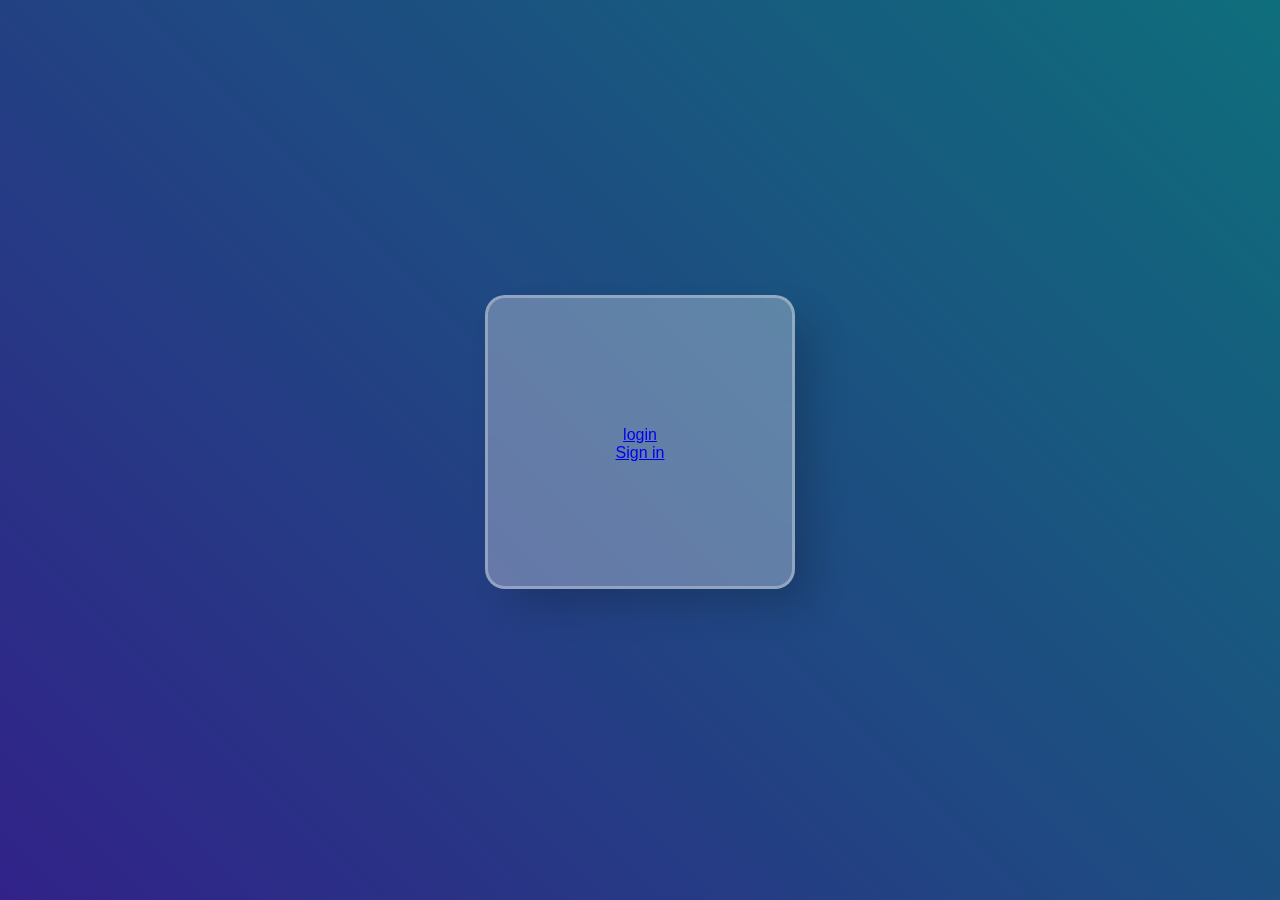
<file: index.html>
<html>
    <link rel="stylesheet" href="index.css">
    <div class="container">
        <form >
            
            <a href="login.html">login</a>
            <br>
            <a href="signin.html">Sign in</a>
        </form>


</html>
</file>
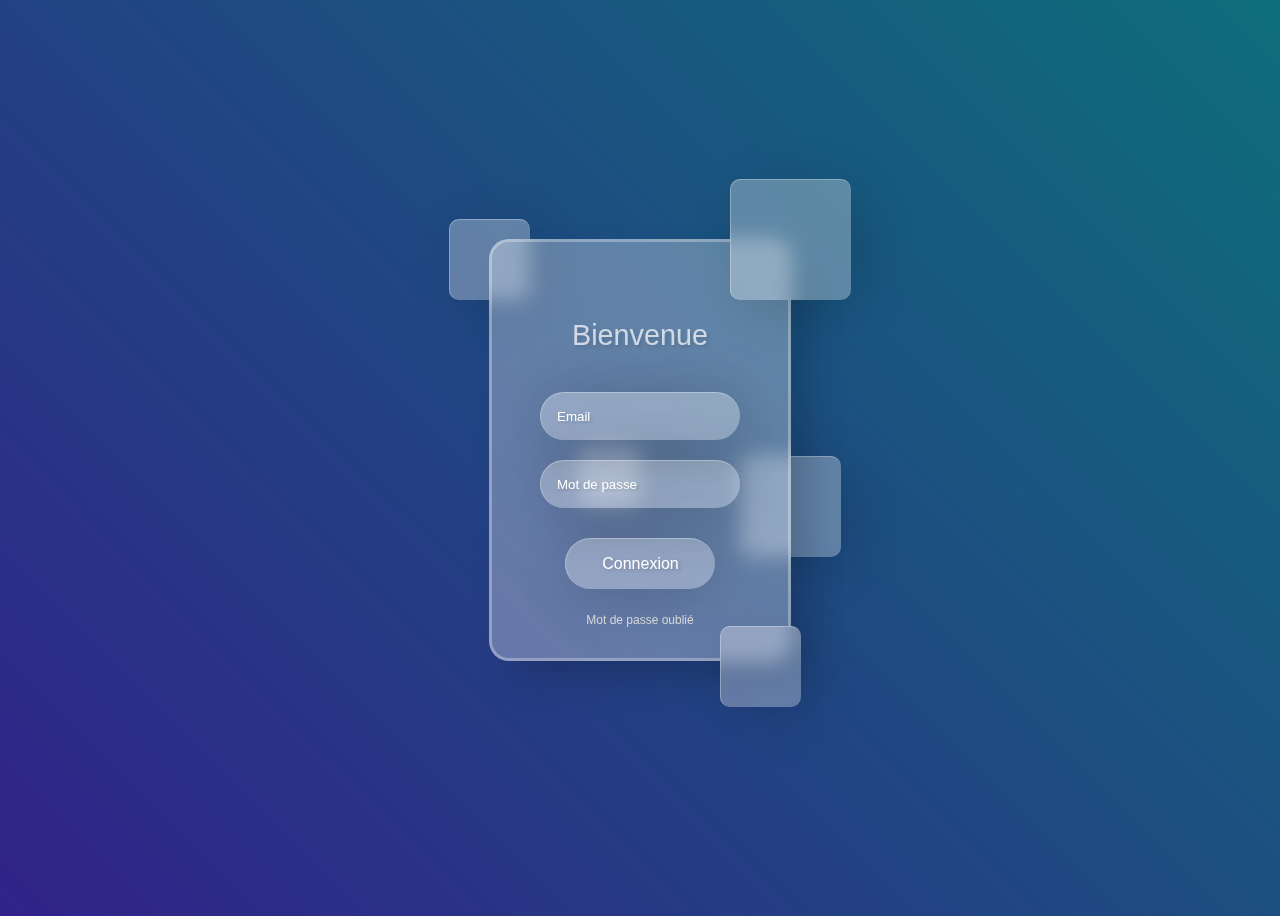
<file: login.html>
<html>
    <link rel="stylesheet" href="login.css">
<div class="container">
    <form >
      <p>Bienvenue</p>
      <input type="email" placeholder="Email"><br>
      <input type="password" placeholder="Mot de passe"><br>
      <input type="button" value="Connexion"><br>
      <a href="#">Mot de passe oublié</a>
    </form>
  
    <div class="drop drop-1"></div>
    <div class="drop drop-2"></div>
    <div class="drop drop-3"></div>
    <div class="drop drop-4"></div>
    <div class="drop drop-5"></div>
  </div>
  </html>
</file>
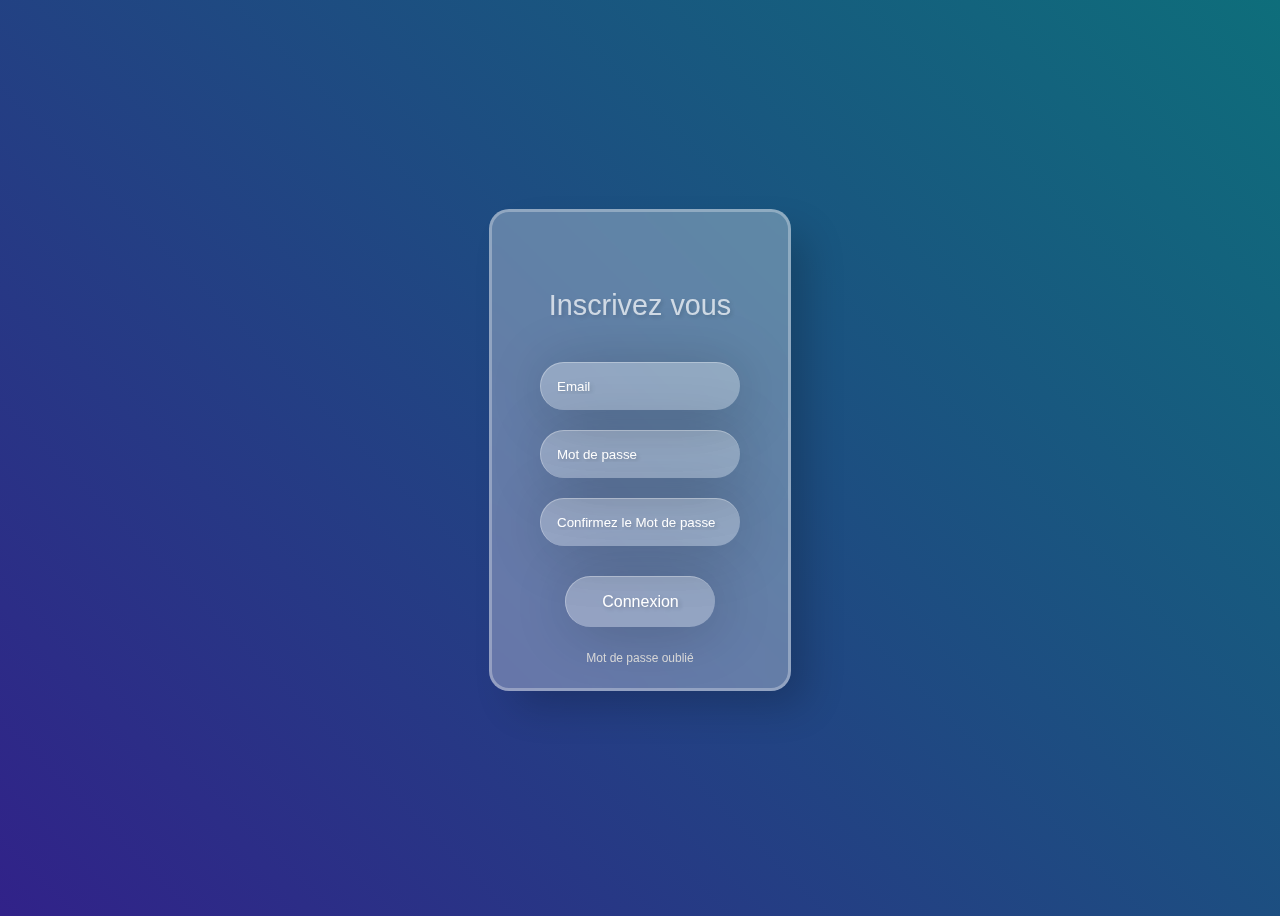
<file: signin.html>
<html>
    <link rel="stylesheet" href="signin.css">
<div class="container">
    <form >
      <p>Inscrivez vous</p>
      <input type="email" placeholder="Email"><br>
      <input type="password" placeholder="Mot de passe"><br>
      <input type="password" placeholder="Confirmez le Mot de passe"><br>
      <input type="button" value="Connexion"><br>
      <a href="#">Mot de passe oublié</a>
    </form>
  
    
  </div>
  </html>
</file>
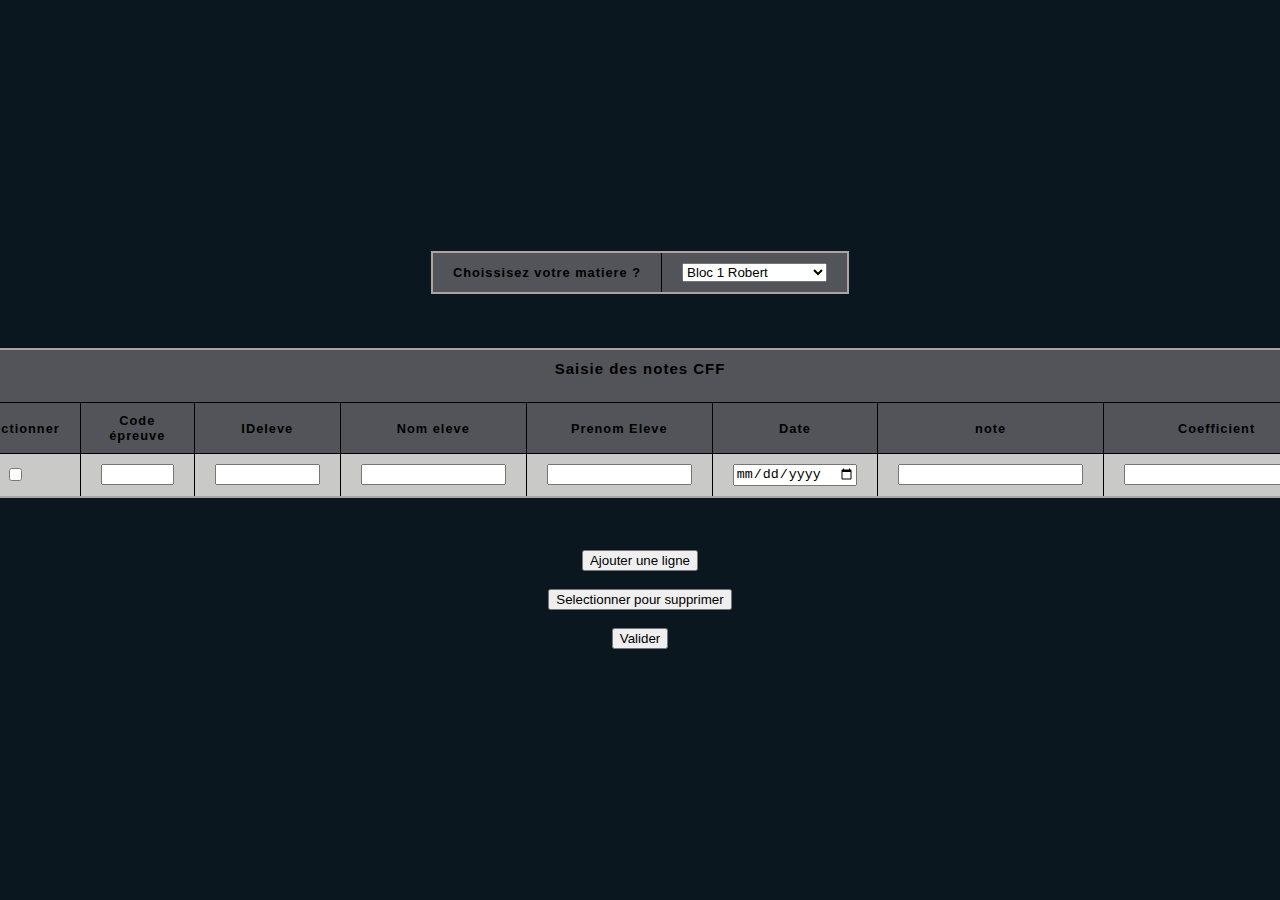
<file: Projet Robert/formulaire debut3.html>
<html>
 <head>
  <link href="minimal_table1.css" rel="stylesheet" type="text/css">
  <link href="fond_ecran1.css" rel="stylesheet" type="text/css">
  <script src="https://code.jquery.com/jquery-3.4.1.min.js"></script>
  <script src="Java.js" type="text/javascript"></script>

</head> 
    
         
  
    
    <body>
      
      
      <center>
        <form method="post" action="file:///C:/Users/thoma/OneDrive/Documents/Projet%20Robert/traitement.php">
            <p>
              <p></p><table>
               
                    <tbody><tr>
                      <th><label for="pays">Choissisez votre matiere ?</label></th>
                      <th><select name="BTS" id="BTS">
                            <option value="Bloc 1 Robert">Bloc 1 Robert</option>
                            <option value="Bloc 1 Roubeau">Bloc 1 Roubeau</option>
                            <option value="Bloc 2">Bloc 2</option>
                            <option value="Bloc 3 Roubeau">Bloc 3 Roubeau</option>
                            <option value="Bloc 3 DAMICOT">Bloc 3 DAMICOT</option>
                            <option value="CEJM">CEJM</option>
                            <option value="Anglais">Anglais</option>
                            <option value="Culture Generale">Culture Generale</option>
                            <option value="Atelier Professionnel">Atelier Professionnel</option>
                    </optgroup></select></th>
            
         
         
        </tr>
      </tbody>
    </table>
         <br>
         <br>
         <br>
         <table class="test">
          <tbody>
            <tr>
          <th colspan="8"><h3>Saisie des notes CFF</h3></th>
            </tr>
              <tr>
                <th>Sélectionner</th>
                <th>Code épreuve</th>
                <th>IDeleve</th>
                <th>Nom eleve</th>
                <th>Prenom Eleve</th>
                <th>Date </th>
                <th>note</th>
                <th> Coefficient </th>
              </tr>
              
              <tr>
                <td><input type="checkbox" name="select"> </td>
                <td><input type="text" id="Codeepreuve" name="Code epreuve" value=" " maxlength="4" size="6"> </td>
                <td> <input type="text" id="NumeroEleve" name="Numero Eleve" value=" " maxlength="8" size="10"></td>
                <td> <input type="text" id="Nomeleve" name="Nom eleve" value=" " maxlength="20" size="15"></td>
                <td> <input type="text" id="PrenomEleve" name="Prenom Eleve" value=" " maxlength="20" size="15"></td>
                <td><input type="date" id="date"> </td>
                <td> <input type="number" id="note" step="any" maxlength="5" size="6"> </td>
                <td> <input type="number" id="Coefficient" step="any" maxlength="5" size="6"> </td>
              </tr>
              
        </tbody></table>
        <br>
        <br>
    </p><center> <input type="button" class="add" value="Ajouter une ligne"></center>
    <br>
    <center><button type="button" class="delete">Selectionner pour supprimer</button></center>
    <br>
    <center> <input type="button" class="valider" value="Valider"></center>
    
</form>
</center>
</body>
</html>
</file>
<file: index.css>
body {
    background: linear-gradient(45deg, #312289, #0e6e7b);
    height: 100vh;
    font-family: arial, sans-serif;
    display: flex;
    align-items: center;
    justify-content: center;
    font-family: Arial, Helvetica, sans-serif;
    margin: auto;
  }
  form{
    background: rgba(255, 255, 255, .3);
    padding: 8rem;
    height: 32px;
    border-radius: 20px;
    border-left: 3px solid rgba(255, 255, 255, .3);
    border-top: 3px solid rgba(255, 255, 255, .3);
    border-right: 3px solid rgba(255, 255, 255, .3);
    border-bottom:  3px solid rgba(255, 255, 255, .3);
    /*effet cool*/
    backdrop-filter: blur(10px);
    -webkit-backdrop-filter: blur(10px);
    -moz-backdrop-filter: blur(10px);
    box-shadow: 20px 20px 40px -6px rgba(0, 0, 0, .2);
    text-align: center;
  }

 

 


  input[type="button"]{
    cursor: pointer;
    margin-top: 10px;
    font-size: 1rem;
    width: 150px;
}
</file>
<file: login.css>
body {
    background: linear-gradient(45deg, #312289, #0e6e7b);
    height: 100vh;
    font-family: arial, sans-serif;
    display: flex;
    align-items: center;
    justify-content: center;
    font-family: Arial, Helvetica, sans-serif;
  }
  
  .container {
    position: relative;
  }


  form{
    background: rgba(255, 255, 255, .3);
    padding: 3rem;
    height: 320px;
    border-radius: 20px;
    border-left: 3px solid rgba(255, 255, 255, .3);
    border-top: 3px solid rgba(255, 255, 255, .3);
    border-right: 3px solid rgba(255, 255, 255, .3);
    border-bottom:  3px solid rgba(255, 255, 255, .3);
    /*effet cool*/
    backdrop-filter: blur(10px);
    -webkit-backdrop-filter: blur(10px);
    -moz-backdrop-filter: blur(10px);
    box-shadow: 20px 20px 40px -6px rgba(0, 0, 0, .2);
    text-align: center;
  }

  p{
   color: white;
   font-weight: 500;
   opacity: .7; 
   font-size: 1.8rem;
   margin-bottom: 40px;
   text-shadow: 2px 2px 4px rgba(0, 0, 0, .2);
  }

  a{
    color: ddd;
    text-decoration: none;
    font-size: 12px;
    transition: all .3s;
  }

  a:hover {
    text-shadow: 2px 2px 6px rgba(0, 0, 0);
  }

  input{
    background: transparent;
    border: none;
    border-left: 1px solid rgba(255, 255, 255, .3);
    border-top: 1px solid rgba(255, 255, 255, .3);
    padding: 1rem;
    width: 200px;
    border-radius: 50px;
    backdrop-filter: blur(5px);
    -webkit-backdrop-filter: blur(5px);
    -moz-backdrop-filter: blur(5px);
    box-shadow: 4px 4px 60px rgba(0, 0, 0, .2);
    color: white;
    font-weight: 500;
    text-shadow: 2px 2px 4px rgba(0, 0, 0, .2);
    transition: all .3s;
    margin-bottom: 1.5em;
  }

::placeholder{
    color: white; 
}

input:hover,
input[type="email"]:focus{font-size: 20px;}
input[type="password"]:focus {
    background: rgba(0, 0, 0, .1);
    box-shadow: 4px 4px 60px 8px rgba(0, 0, 0, .2);
}

input[type="button"]{
    cursor: pointer;
    margin-top: 10px;
    font-size: 1rem;
    width: 150px;
}

.drop{
    background: rgba(255, 255, 255, .3);
    backdrop-filter: blur(10px);
    -webkit-backdrop-filter: blur(10px);
    -moz-backdrop-filter: blur(10px);
    position: absolute;
    border-left: 1px solid rgba(255, 255, 255, .3);
    border-top: 1px solid rgba(255, 255, 255, .3); 
    border-radius: 10px;
    box-shadow: 10px 10px 60px -8px rgba(0, 0, 0, .2);
}

.drop-1{
    height: 80px; width: 80px;
    top: -20px; left:-40px;
    z-index: -1;
}
.drop-2 {
    height: 80px; width: 80px;
    bottom: -30px; right: -10px;
  }
  
  .drop-3 {
    height: 100px; width: 100px;
    bottom: 120px; right: -50px;
    z-index: -1;
  }
  
  .drop-4 {
    height: 120px; width: 120px;
    top: -60px; right: -60px;
  }
  
  .drop-5 {
    height: 60px; width: 60px;
    bottom: 170px; left: 90px;
    z-index: -1;
  }
</file>
<file: signin.css>
body {
    background: linear-gradient(45deg, #312289, #0e6e7b);
    height: 100vh;
    font-family: arial, sans-serif;
    display: flex;
    align-items: center;
    justify-content: center;
    font-family: Arial, Helvetica, sans-serif;
  }
  
  .container {
    position: relative;
  }


  form{
    background: rgba(255, 255, 255, .3);
    padding: 3rem;
    height: 380px;
    border-radius: 20px;
    border-left: 3px solid rgba(255, 255, 255, .3);
    border-top: 3px solid rgba(255, 255, 255, .3);
    border-right: 3px solid rgba(255, 255, 255, .3);
    border-bottom:  3px solid rgba(255, 255, 255, .3);
    /*effet cool*/
    backdrop-filter: blur(10px);
    -webkit-backdrop-filter: blur(10px);
    -moz-backdrop-filter: blur(10px);
    box-shadow: 20px 20px 40px -6px rgba(0, 0, 0, .2);
    text-align: center;
  }

  p{
   color: white;
   font-weight: 500;
   opacity: .7; 
   font-size: 1.8rem;
   margin-bottom: 40px;
   text-shadow: 2px 2px 4px rgba(0, 0, 0, .2);
  }

  a{
    color: ddd;
    text-decoration: none;
    font-size: 12px;
    transition: all .3s;
  }

  a:hover {
    text-shadow: 2px 2px 6px rgba(0, 0, 0);
  }

  input{
    background: transparent;
    border: none;
    border-left: 1px solid rgba(255, 255, 255, .3);
    border-top: 1px solid rgba(255, 255, 255, .3);
    padding: 1rem;
    width: 200px;
    border-radius: 50px;
    backdrop-filter: blur(5px);
    -webkit-backdrop-filter: blur(5px);
    -moz-backdrop-filter: blur(5px);
    box-shadow: 4px 4px 60px rgba(0, 0, 0, .2);
    color: white;
    font-weight: 500;
    text-shadow: 2px 2px 4px rgba(0, 0, 0, .2);
    transition: all .3s;
    margin-bottom: 1.5em;
  }

::placeholder{
    color: white; 
}

input:hover,
input[type="email"]:focus{font-size: 20px;}
input[type="password"]:focus {
    background: rgba(0, 0, 0, .1);
    box-shadow: 4px 4px 60px 8px rgba(0, 0, 0, .2);
}

input[type="button"]{
    cursor: pointer;
    margin-top: 10px;
    font-size: 1rem;
    width: 150px;
}

.drop{
    background: rgba(255, 255, 255, .3);
    backdrop-filter: blur(10px);
    -webkit-backdrop-filter: blur(10px);
    -moz-backdrop-filter: blur(10px);
    position: absolute;
    border-left: 1px solid rgba(255, 255, 255, .3);
    border-top: 1px solid rgba(255, 255, 255, .3); 
    border-radius: 10px;
    box-shadow: 10px 10px 60px -8px rgba(0, 0, 0, .2);
}

.drop-1{
    height: 80px; width: 80px;
    top: -20px; left:-40px;
    z-index: -1;
}
.drop-2 {
    height: 80px; width: 80px;
    bottom: -30px; right: -10px;
  }
  
  .drop-3 {
    height: 100px; width: 100px;
    bottom: 120px; right: -50px;
    z-index: -1;
  }
  
  .drop-4 {
    height: 120px; width: 120px;
    top: -60px; right: -60px;
  }
  
  .drop-5 {
    height: 60px; width: 60px;
    bottom: 170px; left: 90px;
    z-index: -1;
  }
</file>
<file: Projet Robert/minimal_table1.css>
html {
    font-family: sans-serif;
  }
  
  table {
    border-collapse: collapse;
    border: 2px solid rgb(173, 163, 163);
    letter-spacing: 1px;
    font-size: 0.8rem;
  }
  
  td, th {
    border: 1px solid rgb(0, 0, 0);
    padding: 10px 20px;
  }
  
  th {
    background-color: rgb(82, 84, 89);
  }
  
  td {
    text-align: center;
  }
  
  tr:nth-child(even) td {
    background-color: rgb(201, 201, 199);
  }
  
  tr:nth-child(odd) td {
    background-color: rgb(201, 201, 199);
  }
  
  caption {
    padding: 10px;
  }
</file>
<file: Projet Robert/fond_ecran1.css>
body {
    margin: 0;
    display: flex;
    flex-direction: column;
    justify-content: center;
    align-items: center;
    height: 100vh;
    background-color: #0a171e;
  }
</file>
